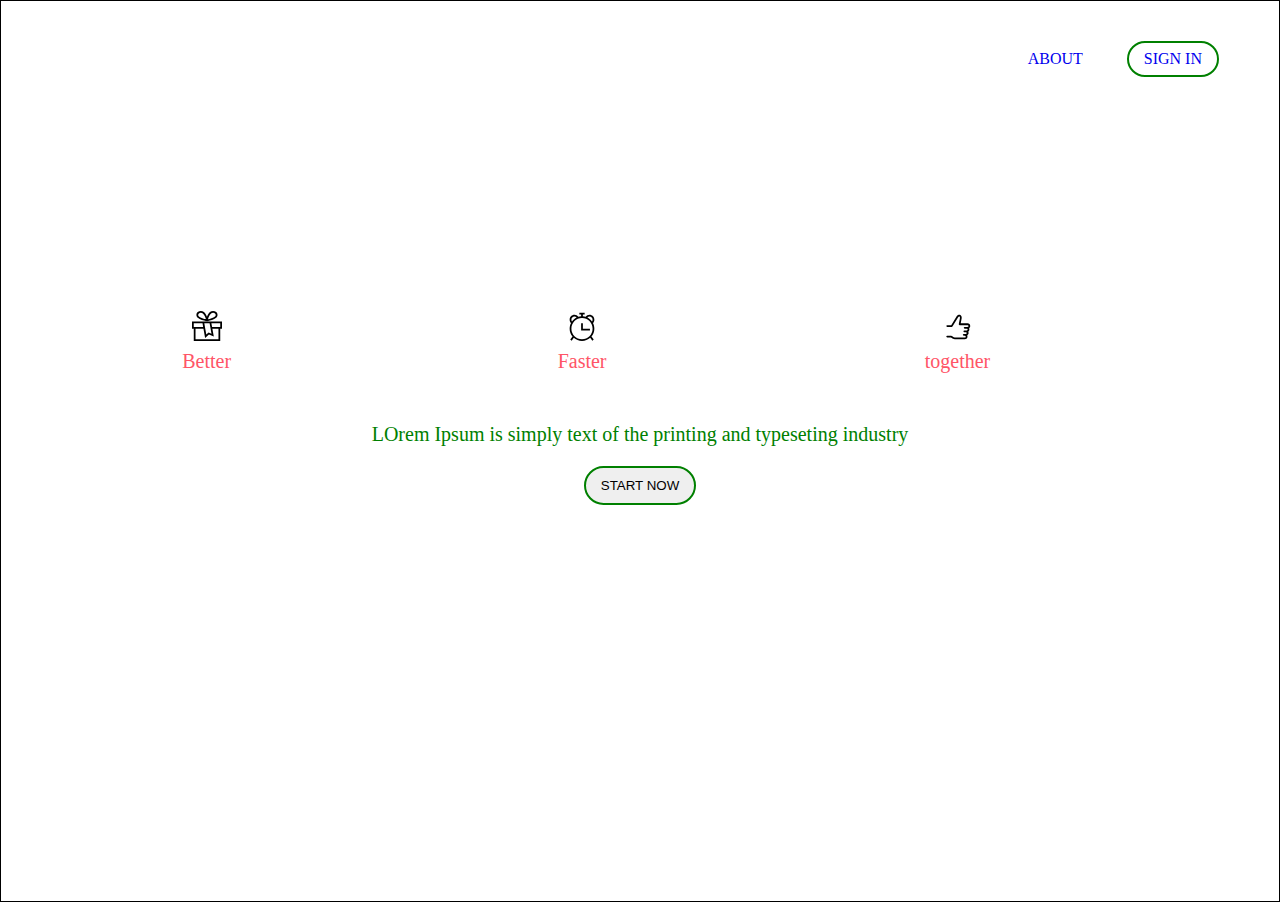
<file: day2/index.html>
<!DOCTYPE html>
<html lang="en">

<head>
    <meta charset="UTF-8">
    <meta name="viewport" content="width=device-width, initial-scale=1.0">
    <title>Document</title>
    <link rel="stylesheet" href="style.css">
</head>

<body>
    <div class="banner">
        <div class="about-sign-in">
            <a href="#" class="about">about</a>
            <a href="#" class="sign-in">sign in</a>
        </div>
        <div class="login"></div>
        <div class="content-center">
            <div class="left">
                <img src="icon-gift.svg" alt="">
                <span>Better</span>
            </div>
            <div class="center">
                <img src="icon-clock.svg" alt="">
                <span>Faster</span>
            </div>
            <div class="right">
                <img src="icon-like.svg" alt="">
                <span>together</span>
            </div>
        </div>
        <div class="text"><span>LOrem Ipsum is simply text of the printing and typeseting industry </span></div>
        <div class="bnt-start-now">
            <button>start now</button>
        </div>
    </div>
</body>

</html>
</file>
<file: day2/style.css>
body {
    margin: 0 !important;
    /* chèn margin 0 tất cả thuộc tính magrin*/
    padding: 0 !important;
    width: 100%;
    height: 100vh;
}

.banner {
    display: block;
    border: 1px solid black;
    height: 860px;
    background-image: url('https://getwallpapers.com/wallpaper/full/a/3/5/499022.jpg');
    background-size: cover;
    background-position: 50%;
    background-repeat: no-repeat;
    background-clip: border-box;
    padding: 20px;
}

.red {
    border: 1px solid red;
}

.green {
    border: 1px solid green;
}

.about-sign-in {
    height: 80px;
    width: 100%;
    text-align: right;
}

.about,
.sign-in {
    margin-top: 20px;
    display: inline-block;
    padding: 7px 15px;
    text-decoration: none;
    text-transform: uppercase;
}

.sign-in {
    margin-left: 25px;
    margin-right: 40px;
    border: 2px solid green;
    border-radius: 20px;
}

.login {
    background: url('https://img.icons8.com/?size=100&id=Dovzd6PbVQqJ&format=png&color=000000') no-repeat top;
    height: 150px;
    margin-top: 40px;
}

.text span {
    text-align: center;
    margin-top: 30px;
    color: green !important;
}

.bnt-start-now {
    text-align: center;
}

button {
    text-transform: uppercase;
    padding: 10px 15px;
    border: 2px solid green;
    border-radius: 20px;
    margin-top: 20px;
    cursor: pointer;
}

.left,
.right,
.center {
    width: 30%;
    display: inline-block;
    text-align: center;
    margin-top: 20px;
    margin-bottom: 20px;
}

span {
    display: block;
    font-size: 20px;
    color: #ff5567;
    margin-top: 5px;
}

img {
    width: 30px;
    height: 30px;
}
</file>
